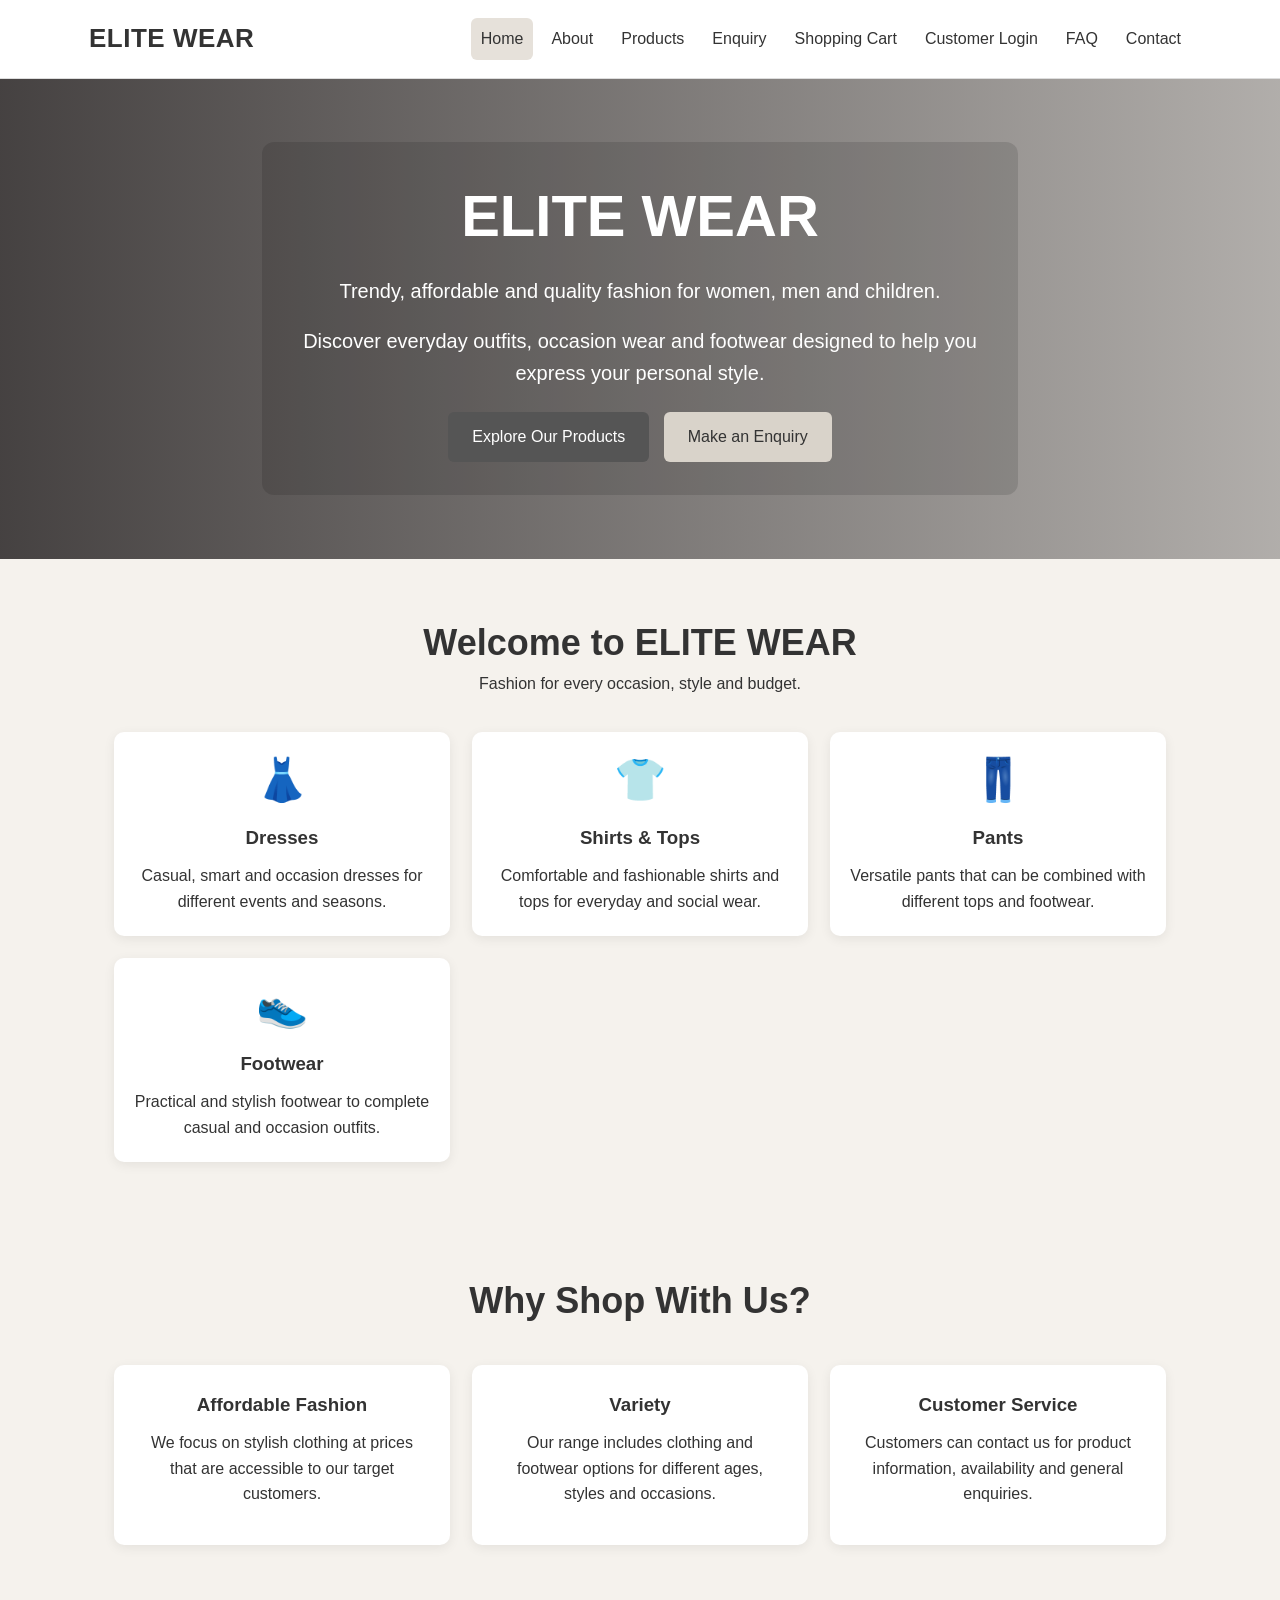
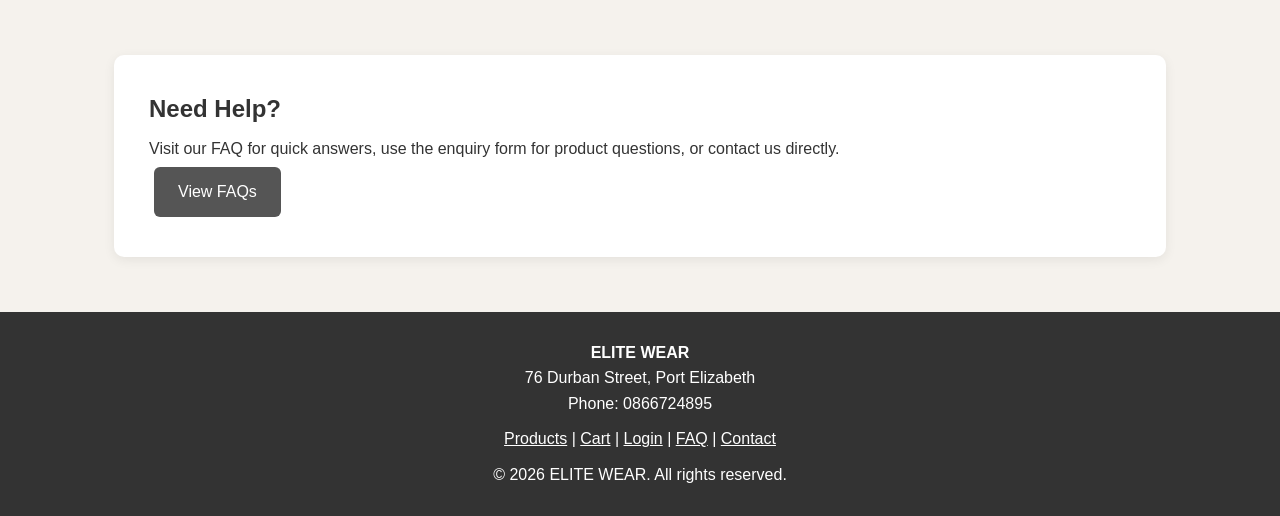
<file: index/index.html>
<!DOCTYPE html>
<!-- Secondary coursework copy of the ELITE WEAR homepage, kept separate from the live root page. -->
<!-- Relative links point back to the shared stylesheet, JavaScript and main store pages. -->
<html lang="en">
<head>
    <meta charset="UTF-8">
    <meta name="viewport" content="width=device-width, initial-scale=1.0">
    <meta name="description" content="Elite Wear offers affordable and fashionable clothing for women, men and children.">
    <title>ELITE WEAR Homepage Copy | Internal Coursework File</title>
    <link rel="stylesheet" href="../css/style.css">
    <meta name="robots" content="noindex, follow">
</head>
<body class="home-page">
    <a class="skip-link" href="#main-content">Skip to main content</a>
    <header class="site-header">
        <div class="navbar">
            <div class="logo">ELITE WEAR</div>
            <nav class="main-nav" aria-label="Main navigation">
                <a class="active nav-link" href="index.html">Home</a>
                <a class="nav-link" href="../Pages/about.html">About</a>
                <a class="nav-link" href="../Pages/products.html">Products</a>
                <a class="nav-link" href="../Pages/enquiry.html">Enquiry</a>
                <a class="nav-link" href="../Pages/cart.html">Shopping Cart</a>
                <a class="nav-link" href="../Pages/login.html">Customer Login</a>
                <a class="nav-link" href="../Pages/faq.html">FAQ</a>
                <a class="nav-link" href="../Pages/contact.html">Contact</a>
            </nav>
        </div>
    </header>

    <main id="main-content">
        <section class="hero home-hero">
            <div class="hero-content">
                <h1>ELITE WEAR</h1>
                <p>Trendy, affordable and quality fashion for women, men and children.</p>
                <p>Discover everyday outfits, occasion wear and footwear designed to help you express your personal style.</p>
                <div class="hero-buttons">
                    <a class="btn primary-btn" href="../Pages/products.html">Explore Our Products</a>
                    <a class="btn light" href="../Pages/enquiry.html">Make an Enquiry</a>
                </div>
            </div>
        </section>

        <section class="container home-section">
            <div class="section-title"><h2>Welcome to ELITE WEAR</h2><p>Fashion for every occasion, style and budget.</p></div>
            <div class="cards category-cards">
                <article class="card category-card"><div class="icon" role="img" aria-label="Dress category">👗</div><h3>Dresses</h3><p>Casual, smart and occasion dresses for different events and seasons.</p></article>
                <article class="card category-card"><div class="icon" role="img" aria-label="Shirts and tops category">👕</div><h3>Shirts &amp; Tops</h3><p>Comfortable and fashionable shirts and tops for everyday and social wear.</p></article>
                <article class="card category-card"><div class="icon" role="img" aria-label="Pants category">👖</div><h3>Pants</h3><p>Versatile pants that can be combined with different tops and footwear.</p></article>
                <article class="card category-card"><div class="icon" role="img" aria-label="Footwear category">👟</div><h3>Footwear</h3><p>Practical and stylish footwear to complete casual and occasion outfits.</p></article>
            </div>
        </section>

        <section class="container home-section benefits-section">
            <div class="section-title"><h2>Why Shop With Us?</h2></div>
            <div class="cards">
                <article class="card benefit-card"><h3>Affordable Fashion</h3><p>We focus on stylish clothing at prices that are accessible to our target customers.</p></article>
                <article class="card benefit-card"><h3>Variety</h3><p>Our range includes clothing and footwear options for different ages, styles and occasions.</p></article>
                <article class="card benefit-card"><h3>Customer Service</h3><p>Customers can contact us for product information, availability and general enquiries.</p></article>
            </div>
        </section>

        <section class="container">
            <div class="about-box"><h2>Need Help?</h2><p>Visit our FAQ for quick answers, use the enquiry form for product questions, or contact us directly.</p><a class="btn primary-btn" href="../Pages/faq.html">View FAQs</a></div>
        </section>
    </main>

    <footer class="site-footer">
        <p><strong>ELITE WEAR</strong></p><p>76 Durban Street, Port Elizabeth</p><p>Phone: 0866724895</p>
        <p class="footer-links"><a href="../Pages/products.html">Products</a> | <a href="../Pages/cart.html">Cart</a> | <a href="../Pages/login.html">Login</a> | <a href="../Pages/faq.html">FAQ</a> | <a href="../Pages/contact.html">Contact</a></p>
        <p>&copy; 2026 ELITE WEAR. All rights reserved.</p>
    </footer>
    <script src="../js/script.js"></script>
</body>
</html>
</file>
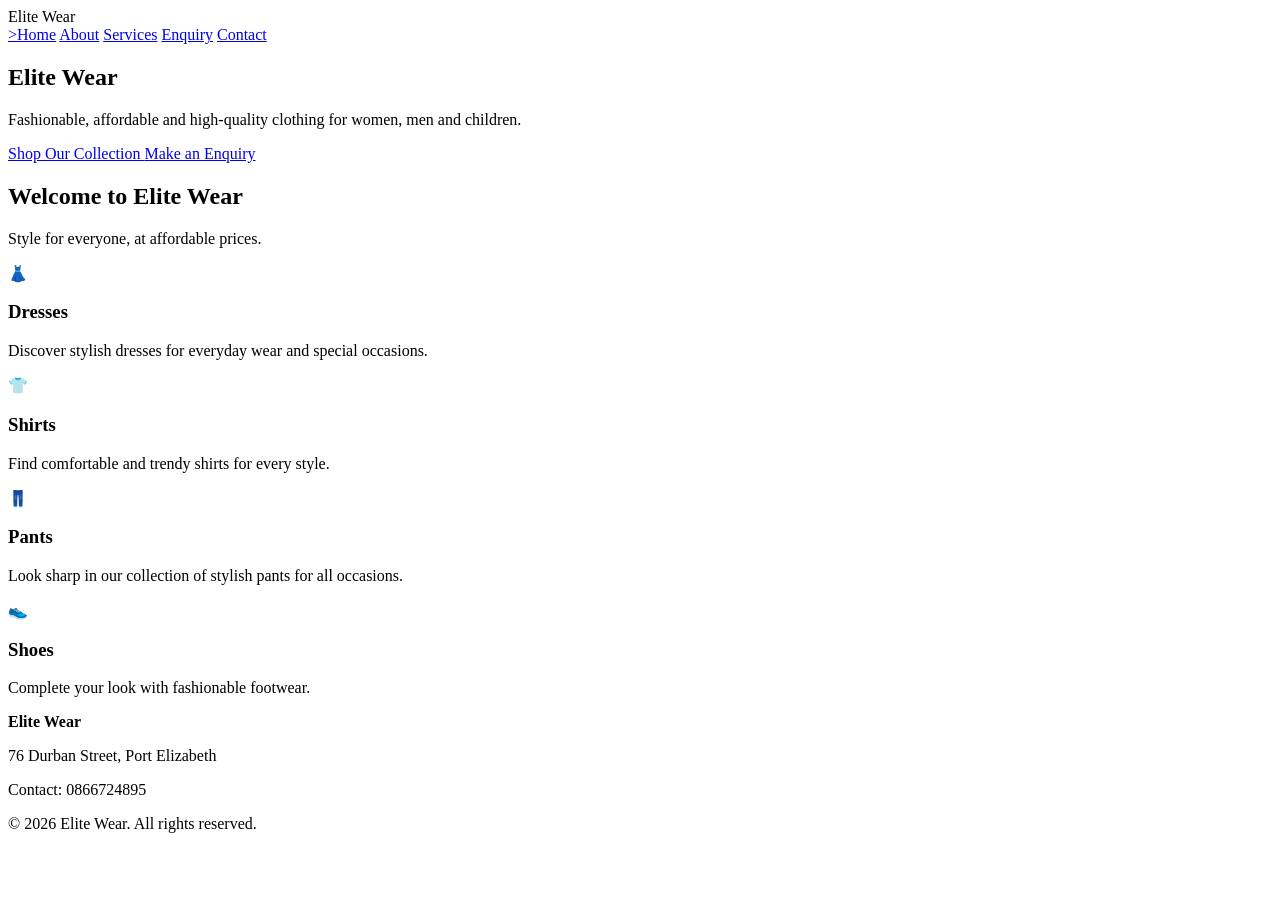
<file: Pages/index.html>
<!DOCTYPE html>
<html lang="en">
<head>
    <meta charset="UTF-8">
    <meta name="viewport" content="width=device-width, initial-scale=1.0">
    <title>Document</title>
</head>
<body>

    <!--=================
    HEADER AND NAVIGATION
    ==================-->
    <header>
        <div class= "navbar"

        <div class= "logo" >Elite Wear

        </div>

        <nav>
            <a class="active" href="index.html">>Home</a>
            <a href="about.html">About</a>
            <a href="services.html">Services</a>
            <a href="enquiry.html">Enquiry</a>
            <a href="contact.html">Contact</a>

        </nav>
        </div>
    </header>

    <!--===================
      HERO SECTION
    =======================-->

    <section class="hero">
        <div>
            <h1>Elite Wear</h1>

            <p>

                Fashionable, affordable and high-quality clothing for women, men and children.
            </p>

            <a class="btn" href="services.html">
                Shop Our Collection
            </a>

            <a class="btn light" href="enquiry.html">
                Make an Enquiry
            </a>
        </div>
    </section>

    <!--=============
    WELCOME SECTION
    ==================-->
    
    <section class="container">

        <div class="section-title">
            <h2>Welcome to Elite Wear</h2>
            <p> Style for everyone, at affordable prices.</p>

        </div>
           <!-- Clothing category cards-->
            <div class="card">

                <!--Dresses card-->
                <div class="icon">👗</div>
                <h3>Dresses</h3>
                <p>
                    Discover stylish dresses for everyday wear and special occasions.
                </p>
            </div>
            <!--Shirts Card-->
            <div class="card">
                <div class="icon">👕</div>
                <h3>Shirts</h3>
                <p>
        Find comfortable and trendy shirts for every style.
                </p>
            </div>
            <!--Pants Card-->
            <div class="card">
                <div class="icon">👖</div>
                <h3>Pants</h3>
                <p>
        Look sharp in our collection of stylish pants for all occasions.
                </p>
            </div>
            <!--Shoes Card-->
            <div class="card">
                <div class="icon">👟</div>
                <h3>Shoes</h3>
                <p>
         Complete your look with fashionable footwear.   
                </p>
            </div>
    </section>

    <footer>

        <!--===============
           FOOTER
        ====================-->
        <p><strong>Elite Wear</strong></p>
        <p>76 Durban Street, Port Elizabeth</p>
        <p>Contact: 0866724895</p>
        <p>&copy; 2026 Elite Wear. All rights reserved.</p>
    
    </footer>
    
</body>
</html>
</file>
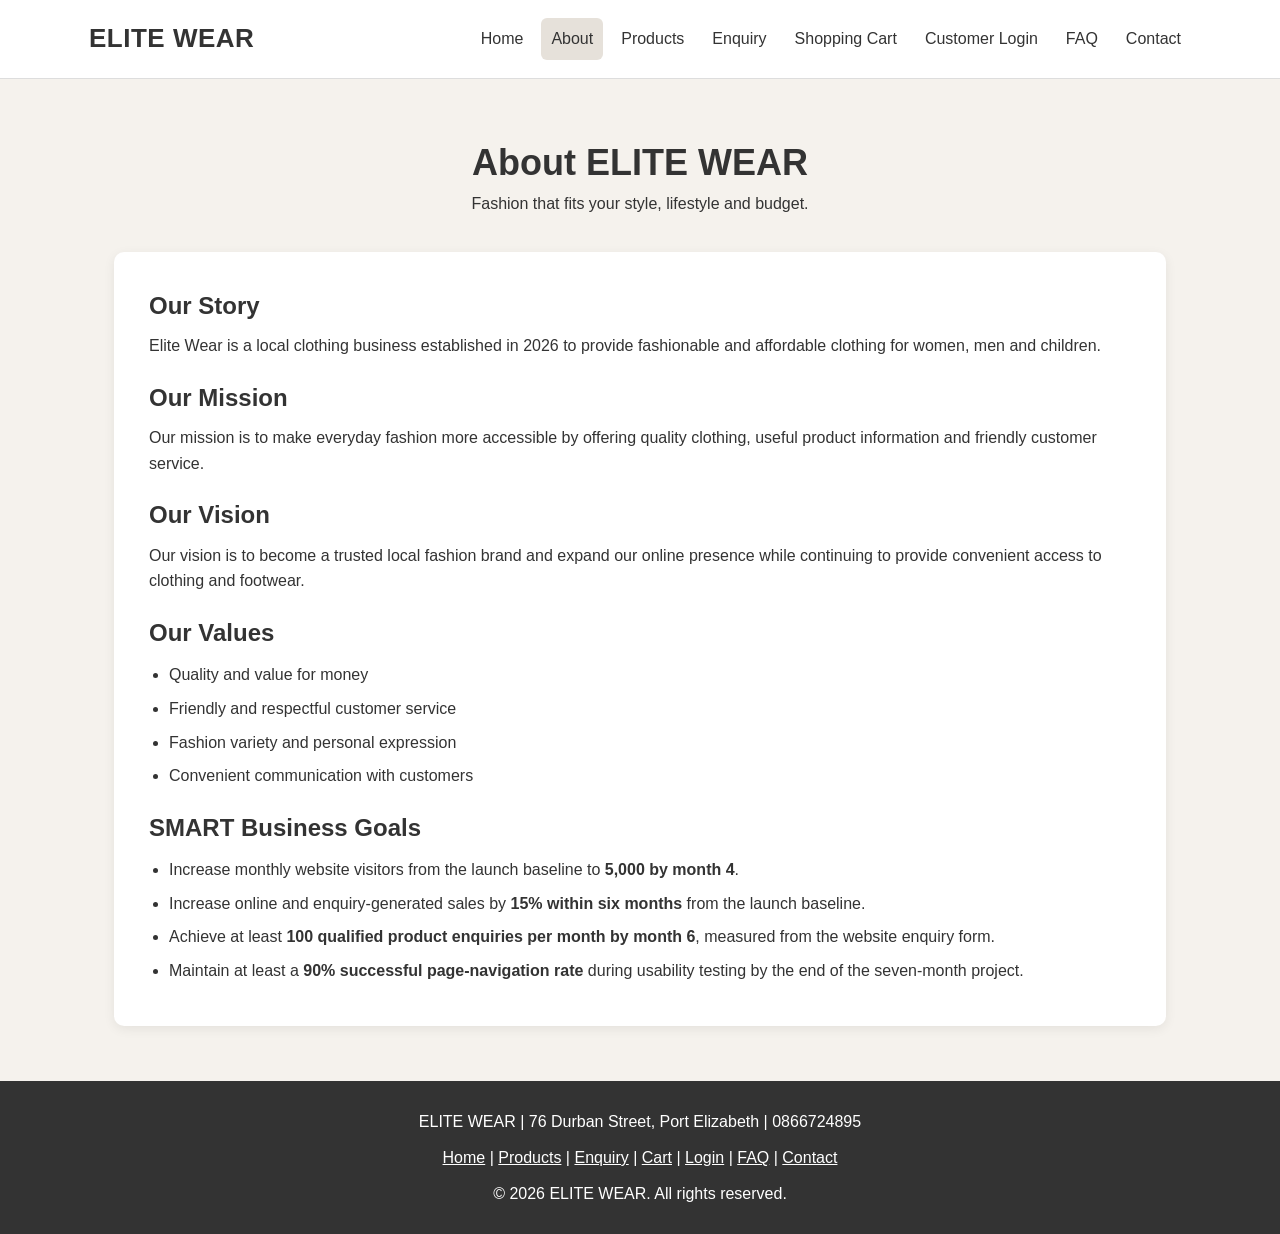
<file: Pages/about.html>
<!DOCTYPE html>
<!-- About page explaining the ELITE WEAR story, mission, vision and business goals. -->
<!-- The shared stylesheet keeps this page visually consistent with the rest of the website. -->
<html lang="en">
<head>
    <meta charset="UTF-8">
    <link rel="preconnect" href="https://images.unsplash.com" crossorigin>
    <meta name="viewport" content="width=device-width, initial-scale=1.0">
    <meta name="description" content="Learn about ELITE WEAR, a Port Elizabeth fashion business focused on affordable clothing, quality, variety and friendly customer service.">
    <title>About ELITE WEAR | Our Fashion Store and Values</title>
    <link rel="canonical" href="https://che-rae-lutho-baatjies.github.io/My-Website/Pages/about.html">
    <link rel="stylesheet" href="../css/style.css">
    <meta name="robots" content="index, follow">
    <meta name="googlebot" content="index, follow">
    <meta name="theme-color" content="#f4f0e8">
    <meta name="referrer" content="strict-origin-when-cross-origin">
    <meta property="og:url" content="https://che-rae-lutho-baatjies.github.io/My-Website/Pages/about.html">
    <meta property="og:type" content="website">
    <meta property="og:site_name" content="ELITE WEAR">
    <meta property="og:title" content="About ELITE WEAR | Our Fashion Store and Values">
    <meta property="og:description" content="Learn about ELITE WEAR, a Port Elizabeth fashion business focused on affordable clothing, quality, variety and friendly customer service.">
    <meta property="og:image" content="https://images.unsplash.com/photo-1483985988355-763728e1935b?auto=format&amp;fit=crop&amp;w=1200&amp;q=85">
    <meta name="twitter:card" content="summary_large_image">
    <meta name="twitter:title" content="About ELITE WEAR | Our Fashion Store and Values">
    <meta name="twitter:description" content="Learn about ELITE WEAR, a Port Elizabeth fashion business focused on affordable clothing, quality, variety and friendly customer service.">
    <meta name="twitter:image" content="https://images.unsplash.com/photo-1483985988355-763728e1935b?auto=format&amp;fit=crop&amp;w=1200&amp;q=85">
</head>
<body class="about-page">
    <a class="skip-link" href="#main-content">Skip to main content</a>
    <header class="site-header">
        <div class="navbar">
            <div class="logo">ELITE WEAR</div>
            <nav class="main-nav" aria-label="Main navigation">
                <a class="nav-link" href="../index.html">Home</a><a class="active nav-link" href="about.html">About</a><a class="nav-link" href="products.html">Products</a><a class="nav-link" href="enquiry.html">Enquiry</a><a class="nav-link" href="cart.html">Shopping Cart</a><a class="nav-link" href="login.html">Customer Login</a><a class="nav-link" href="faq.html">FAQ</a><a class="nav-link" href="contact.html">Contact</a>
            </nav>
        </div>
    </header>

    <main id="main-content">
        <section class="container about-section">
            <div class="section-title"><h1>About ELITE WEAR</h1><p>Fashion that fits your style, lifestyle and budget.</p></div>
            <div class="about-box about-content">
                <h2>Our Story</h2><p>Elite Wear is a local clothing business established in 2026 to provide fashionable and affordable clothing for women, men and children.</p>
                <h2>Our Mission</h2><p>Our mission is to make everyday fashion more accessible by offering quality clothing, useful product information and friendly customer service.</p>
                <h2>Our Vision</h2><p>Our vision is to become a trusted local fashion brand and expand our online presence while continuing to provide convenient access to clothing and footwear.</p>
                <h2>Our Values</h2><ul class="info-list"><li>Quality and value for money</li><li>Friendly and respectful customer service</li><li>Fashion variety and personal expression</li><li>Convenient communication with customers</li></ul>
                <h2>SMART Business Goals</h2><ul class="info-list"><li>Increase monthly website visitors from the launch baseline to <strong>5,000 by month 4</strong>.</li><li>Increase online and enquiry-generated sales by <strong>15% within six months</strong> from the launch baseline.</li><li>Achieve at least <strong>100 qualified product enquiries per month by month 6</strong>, measured from the website enquiry form.</li><li>Maintain at least a <strong>90% successful page-navigation rate</strong> during usability testing by the end of the seven-month project.</li></ul>
            </div>
        </section>
    </main>

    <footer class="site-footer"><p>ELITE WEAR | 76 Durban Street, Port Elizabeth | 0866724895</p><p class="footer-links"><a href="../index.html">Home</a> | <a href="products.html">Products</a> | <a href="enquiry.html">Enquiry</a> | <a href="cart.html">Cart</a> | <a href="login.html">Login</a> | <a href="faq.html">FAQ</a> | <a href="contact.html">Contact</a></p><p>&copy; 2026 ELITE WEAR. All rights reserved.</p></footer>
</body>
</html>
</file>
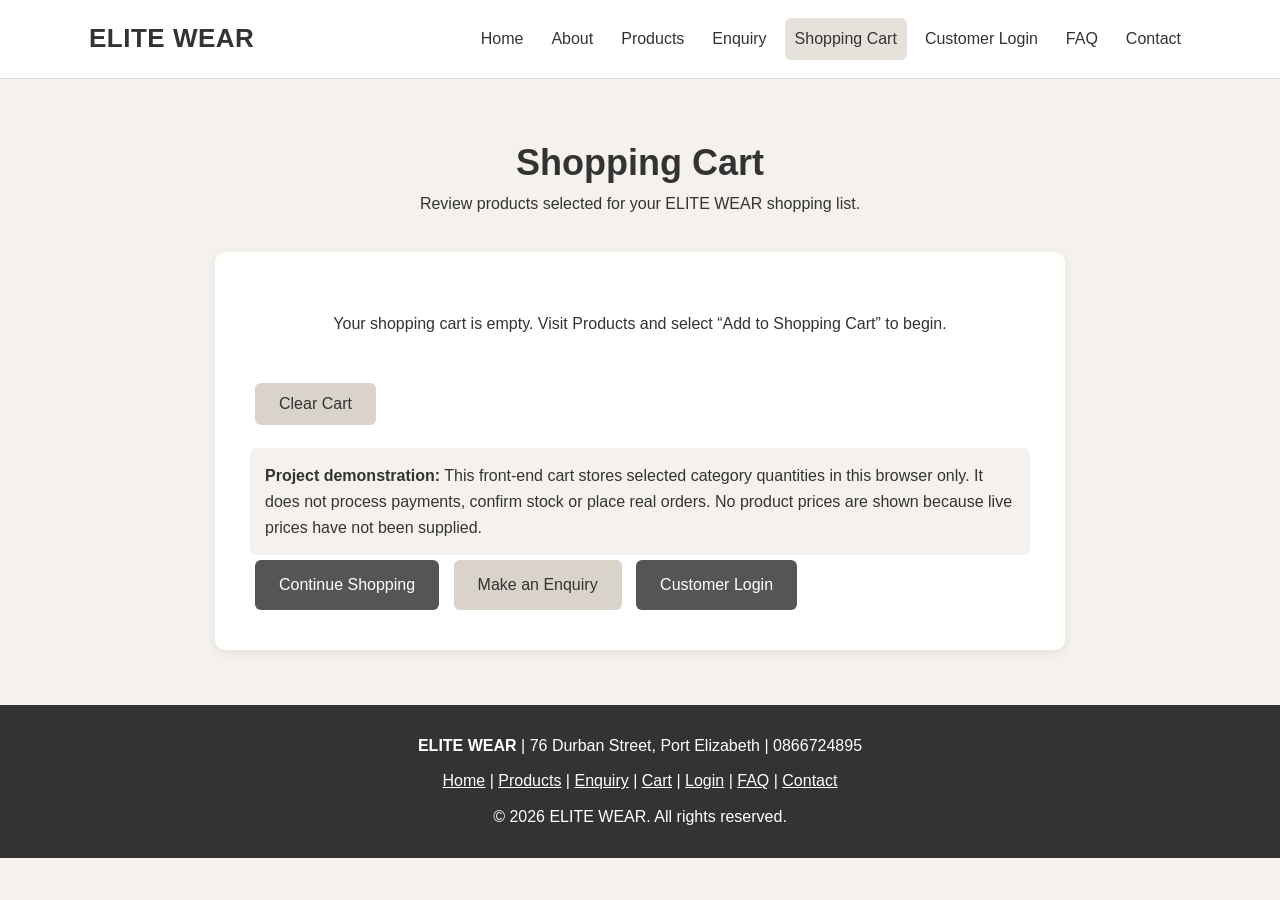
<file: Pages/cart.html>
<!DOCTYPE html>
<!-- Shopping cart demonstration where customers can review selected clothing categories. -->
<!-- JavaScript manages the cart quantities; this coursework version does not process payments. -->
<html lang="en">
<head>
    <meta charset="UTF-8">
    <link rel="preconnect" href="https://images.unsplash.com" crossorigin>
    <meta name="viewport" content="width=device-width, initial-scale=1.0">
    <meta name="description" content="Review your selected ELITE WEAR clothing categories in the shopping cart demonstration and continue browsing fashion products or make an enquiry.">
    <title>Shopping Cart | ELITE WEAR Fashion</title>
    <link rel="canonical" href="https://che-rae-lutho-baatjies.github.io/My-Website/Pages/cart.html">
    <link rel="stylesheet" href="../css/style.css">
    <meta name="robots" content="noindex, follow">
    <meta name="googlebot" content="noindex, follow">
    <meta name="theme-color" content="#f4f0e8">
    <meta name="referrer" content="strict-origin-when-cross-origin">
    <meta property="og:url" content="https://che-rae-lutho-baatjies.github.io/My-Website/Pages/cart.html">
    <meta property="og:type" content="website">
    <meta property="og:site_name" content="ELITE WEAR">
    <meta property="og:title" content="Shopping Cart | ELITE WEAR Fashion">
    <meta property="og:description" content="Review your selected ELITE WEAR clothing categories in the shopping cart demonstration and continue browsing fashion products or make an enquiry.">
    <meta property="og:image" content="https://images.unsplash.com/photo-1483985988355-763728e1935b?auto=format&amp;fit=crop&amp;w=1200&amp;q=85">
    <meta name="twitter:card" content="summary_large_image">
    <meta name="twitter:title" content="Shopping Cart | ELITE WEAR Fashion">
    <meta name="twitter:description" content="Review your selected ELITE WEAR clothing categories in the shopping cart demonstration and continue browsing fashion products or make an enquiry.">
    <meta name="twitter:image" content="https://images.unsplash.com/photo-1483985988355-763728e1935b?auto=format&amp;fit=crop&amp;w=1200&amp;q=85">
</head>
<body class="cart-page">
    <a class="skip-link" href="#main-content">Skip to main content</a>
    <header class="site-header">
        <div class="navbar">
            <div class="logo">ELITE WEAR</div>
            <nav class="main-nav" aria-label="Main navigation">
                <a class="nav-link" href="../index.html">Home</a>
                <a class="nav-link" href="about.html">About</a>
                <a class="nav-link" href="products.html">Products</a>
                <a class="nav-link" href="enquiry.html">Enquiry</a>
                <a class="active nav-link" href="cart.html" aria-current="page">Shopping Cart</a>
                <a class="nav-link" href="login.html">Customer Login</a>
                <a class="nav-link" href="faq.html">FAQ</a>
                <a class="nav-link" href="contact.html">Contact</a>
            </nav>
        </div>
    </header>

    <main id="main-content" class="cart-main">
        <section class="container">
            <div class="section-title">
                <h1>Shopping Cart</h1>
                <p>Review products selected for your ELITE WEAR shopping list.</p>
            </div>
            <div class="about-box cart-box">
                <div id="cartItems" aria-live="polite">
                    <p class="empty-cart">Your shopping cart is empty. Visit Products and select “Add to Shopping Cart” to begin.</p>
                </div>
                <div class="cart-actions"><button class="btn light" id="clearCart" type="button">Clear Cart</button></div>
                <p class="cart-note"><strong>Project demonstration:</strong> This front-end cart stores selected category quantities in this browser only. It does not process payments, confirm stock or place real orders. No product prices are shown because live prices have not been supplied.</p>
                <a class="btn primary-btn" href="products.html">Continue Shopping</a>
                <a class="btn light" href="enquiry.html">Make an Enquiry</a>
                <a class="btn" href="login.html">Customer Login</a>
            </div>
        </section>
    </main>

    <footer class="site-footer">
        <p><strong>ELITE WEAR</strong> | 76 Durban Street, Port Elizabeth | 0866724895</p>
        <p class="footer-links"><a href="../index.html">Home</a> | <a href="products.html">Products</a> | <a href="enquiry.html">Enquiry</a> | <a href="cart.html">Cart</a> | <a href="login.html">Login</a> | <a href="faq.html">FAQ</a> | <a href="contact.html">Contact</a></p>
        <p>&copy; 2026 ELITE WEAR. All rights reserved.</p>
    </footer>
    <script src="../js/script.js"></script>
</body>
</html>
</file>
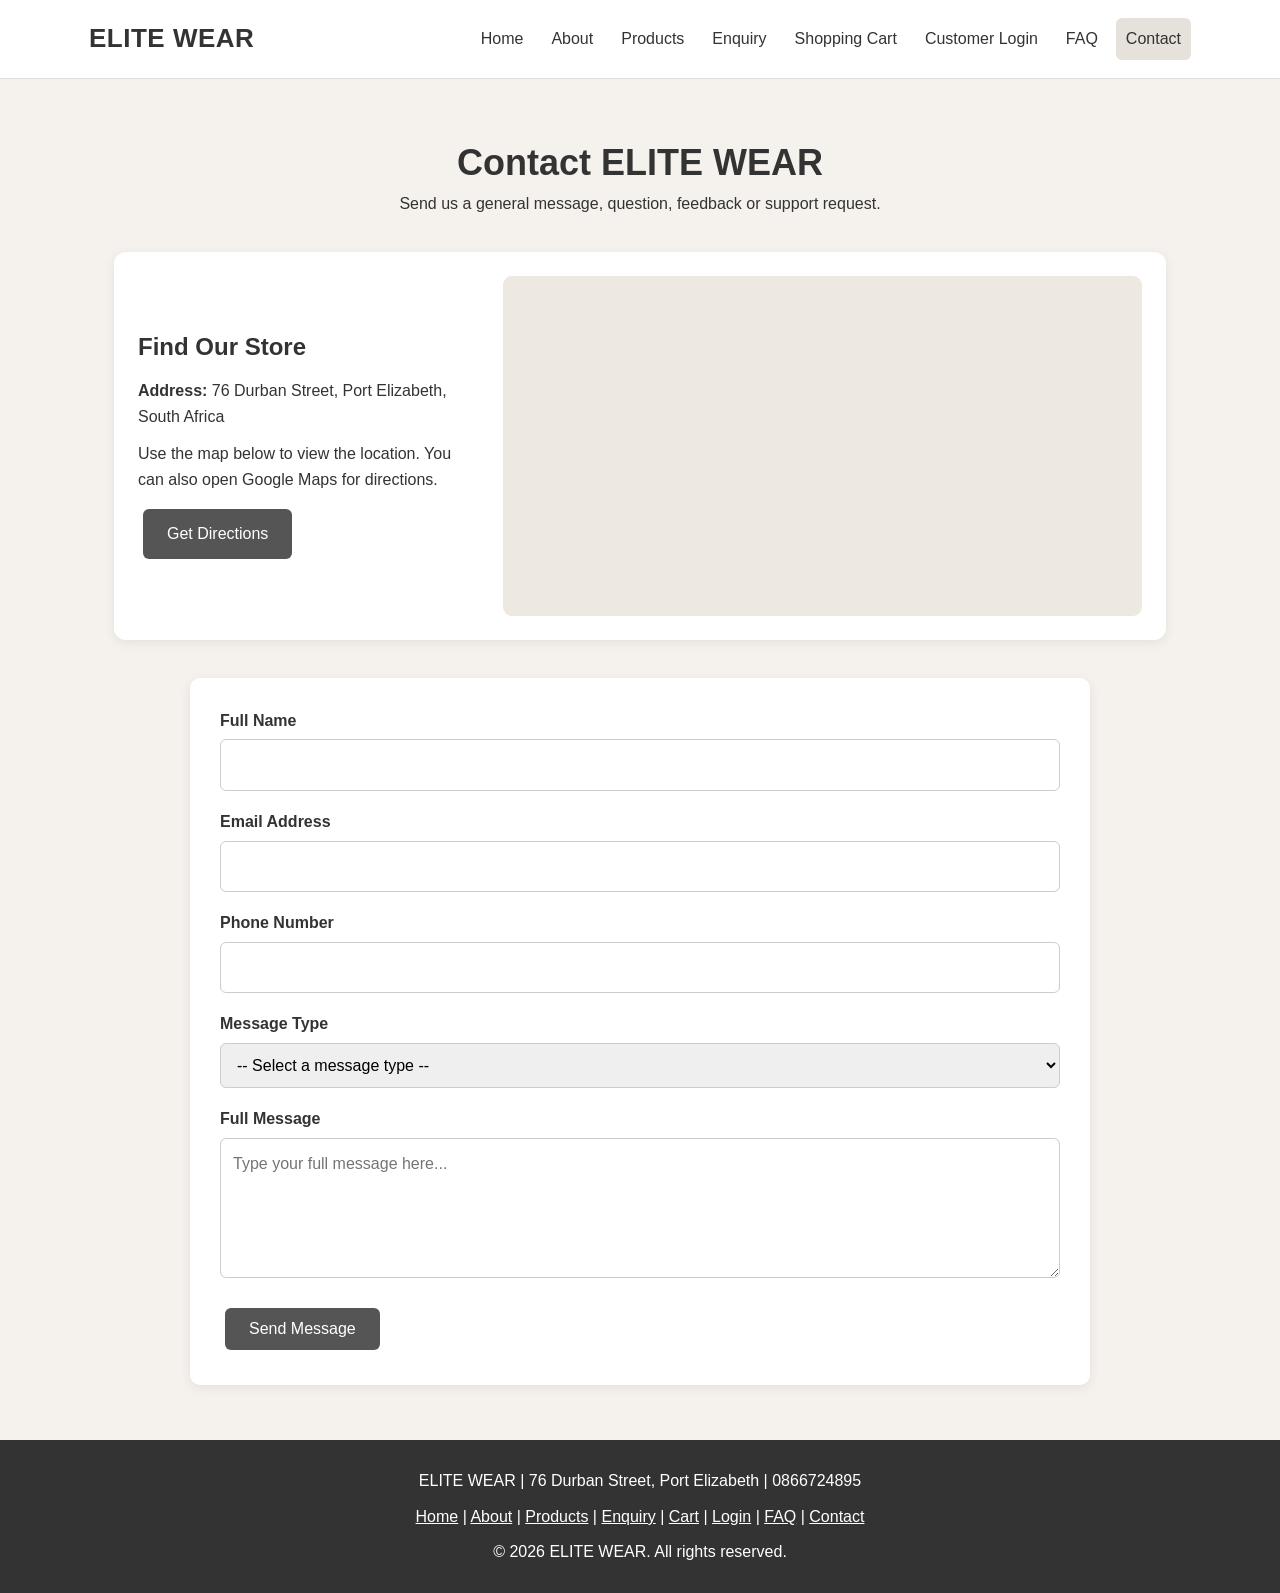
<file: Pages/contact.html>
<!DOCTYPE html>
<!-- Contact page containing store contact details and the customer contact form. -->
<!-- JavaScript validates the form and sends accepted submissions through the configured AJAX service. -->
<html lang="en">
<head>
    <meta charset="UTF-8">
    <link rel="preconnect" href="https://images.unsplash.com" crossorigin>
    <meta name="viewport" content="width=device-width, initial-scale=1.0">
    <meta name="description" content="Contact ELITE WEAR at 76 Durban Street, Port Elizabeth, South Africa. Find the store on Google Maps or send a message or customer support enquiry.">
    <title>Contact ELITE WEAR | Port Elizabeth Store Address</title>
    <link rel="canonical" href="https://che-rae-lutho-baatjies.github.io/My-Website/Pages/contact.html">
    <link rel="stylesheet" href="../css/style.css">
    <meta name="robots" content="index, follow">
    <meta name="googlebot" content="index, follow">
    <meta name="theme-color" content="#f4f0e8">
    <meta name="referrer" content="strict-origin-when-cross-origin">
    <meta property="og:url" content="https://che-rae-lutho-baatjies.github.io/My-Website/Pages/contact.html">
    <meta property="og:type" content="website">
    <meta property="og:site_name" content="ELITE WEAR">
    <meta property="og:title" content="Contact ELITE WEAR | Port Elizabeth Store Address">
    <meta property="og:description" content="Contact ELITE WEAR at 76 Durban Street, Port Elizabeth, South Africa. Find the store on Google Maps or send a message or customer support enquiry.">
    <meta property="og:image" content="https://images.unsplash.com/photo-1483985988355-763728e1935b?auto=format&amp;fit=crop&amp;w=1200&amp;q=85">
    <meta name="twitter:card" content="summary_large_image">
    <meta name="twitter:title" content="Contact ELITE WEAR | Port Elizabeth Store Address">
    <meta name="twitter:description" content="Contact ELITE WEAR at 76 Durban Street, Port Elizabeth, South Africa. Find the store on Google Maps or send a message or customer support enquiry.">
    <meta name="twitter:image" content="https://images.unsplash.com/photo-1483985988355-763728e1935b?auto=format&amp;fit=crop&amp;w=1200&amp;q=85">
</head>
<body class="contact-page">
    <a class="skip-link" href="#main-content">Skip to main content</a>
    <header class="site-header">
        <div class="navbar">
            <div class="logo">ELITE WEAR</div>
            <nav class="main-nav" aria-label="Main navigation">
                <a class="nav-link" href="../index.html">Home</a>
                <a class="nav-link" href="about.html">About</a>
                <a class="nav-link" href="products.html">Products</a>
                <a class="nav-link" href="enquiry.html">Enquiry</a>
                <a class="nav-link" href="cart.html">Shopping Cart</a>
                <a class="nav-link" href="login.html">Customer Login</a>
                <a class="nav-link" href="faq.html">FAQ</a>
                <a class="active nav-link" href="contact.html" aria-current="page">Contact</a>
            </nav>
        </div>
    </header>
    <main id="main-content">
        <section class="container">
            <div class="section-title">
                <h1>Contact ELITE WEAR</h1>
                <p>Send us a general message, question, feedback or support request.</p>
            </div>

            <section class="location-section" aria-labelledby="location-heading">
                <div class="location-details">
                    <h2 id="location-heading">Find Our Store</h2>
                    <p><strong>Address:</strong> 76 Durban Street, Port Elizabeth, South Africa</p>
                    <p>Use the map below to view the location. You can also open Google Maps for directions.</p>
                    <a class="btn primary-btn" href="https://www.google.com/maps/search/?api=1&amp;query=76%20Durban%20Street%2C%20Port%20Elizabeth%2C%20South%20Africa" target="_blank" rel="noopener noreferrer">Get Directions</a>
                </div>
                <div class="map-frame">
                    <iframe
                        title="Map showing 76 Durban Street, Port Elizabeth, South Africa"
                        src="https://www.google.com/maps?q=76%20Durban%20Street%2C%20Port%20Elizabeth%2C%20South%20Africa&amp;output=embed"
                        loading="lazy"
                        referrerpolicy="no-referrer-when-downgrade"
                        allowfullscreen>
                    </iframe>
                </div>
            </section>
            <form id="contactForm" class="form contact-box" action="https://formsubmit.co/ajax/st10511240@rcconnect.edu.za" method="POST" novalidate>
                <input type="hidden" name="_subject" value="ELITE WEAR Contact Message">
                <input type="hidden" name="_template" value="table">
                <input type="text" name="_honey" tabindex="-1" autocomplete="off" aria-hidden="true" style="display:none">
                <div class="form-group">
                    <label for="contactName">Full Name</label>
                    <input id="contactName" name="name" type="text" autocomplete="name" required minlength="2" maxlength="80">
                </div>
                <div class="form-group">
                    <label for="contactEmail">Email Address</label>
                    <input id="contactEmail" name="email" type="email" inputmode="email" autocomplete="email" required maxlength="120">
                </div>
                <div class="form-group">
                    <label for="contactPhone">Phone Number</label>
                    <input id="contactPhone" name="phone" type="tel" inputmode="tel" autocomplete="tel" required minlength="7" maxlength="20" pattern="[0-9+() -]{7,20}" title="Enter a phone number using 7 to 15 digits. Spaces, brackets, plus signs and hyphens are allowed.">
                </div>
                <div class="form-group">
                    <label for="messageType">Message Type</label>
                    <select id="messageType" name="messageType" required>
                        <option value="">-- Select a message type --</option>
                        <option value="General question">General question</option>
                        <option value="Feedback">Feedback</option>
                        <option value="Customer support">Customer support</option>
                        <option value="Complaint">Complaint</option>
                        <option value="Other">Other</option>
                    </select>
                </div>
                <div class="form-group">
                    <label for="contactMessage">Full Message</label>
                    <textarea id="contactMessage" name="message" placeholder="Type your full message here..." required minlength="10" maxlength="1500"></textarea>
                </div>
                <button class="btn submit-btn" type="submit">Send Message</button>
                <div id="contactResponse" class="form-response" aria-live="polite"></div>
            </form>
        </section>
    </main>
    <footer class="site-footer">
        <p>ELITE WEAR | 76 Durban Street, Port Elizabeth | 0866724895</p>
        <p class="footer-links"><a href="../index.html">Home</a> | <a href="about.html">About</a> | <a href="products.html">Products</a> | <a href="enquiry.html">Enquiry</a> | <a href="cart.html">Cart</a> | <a href="login.html">Login</a> | <a href="faq.html">FAQ</a> | <a href="contact.html">Contact</a></p>
        <p>&copy; 2026 ELITE WEAR. All rights reserved.</p>
    </footer>
    <script src="../js/script.js"></script>
</body>
</html>
</file>
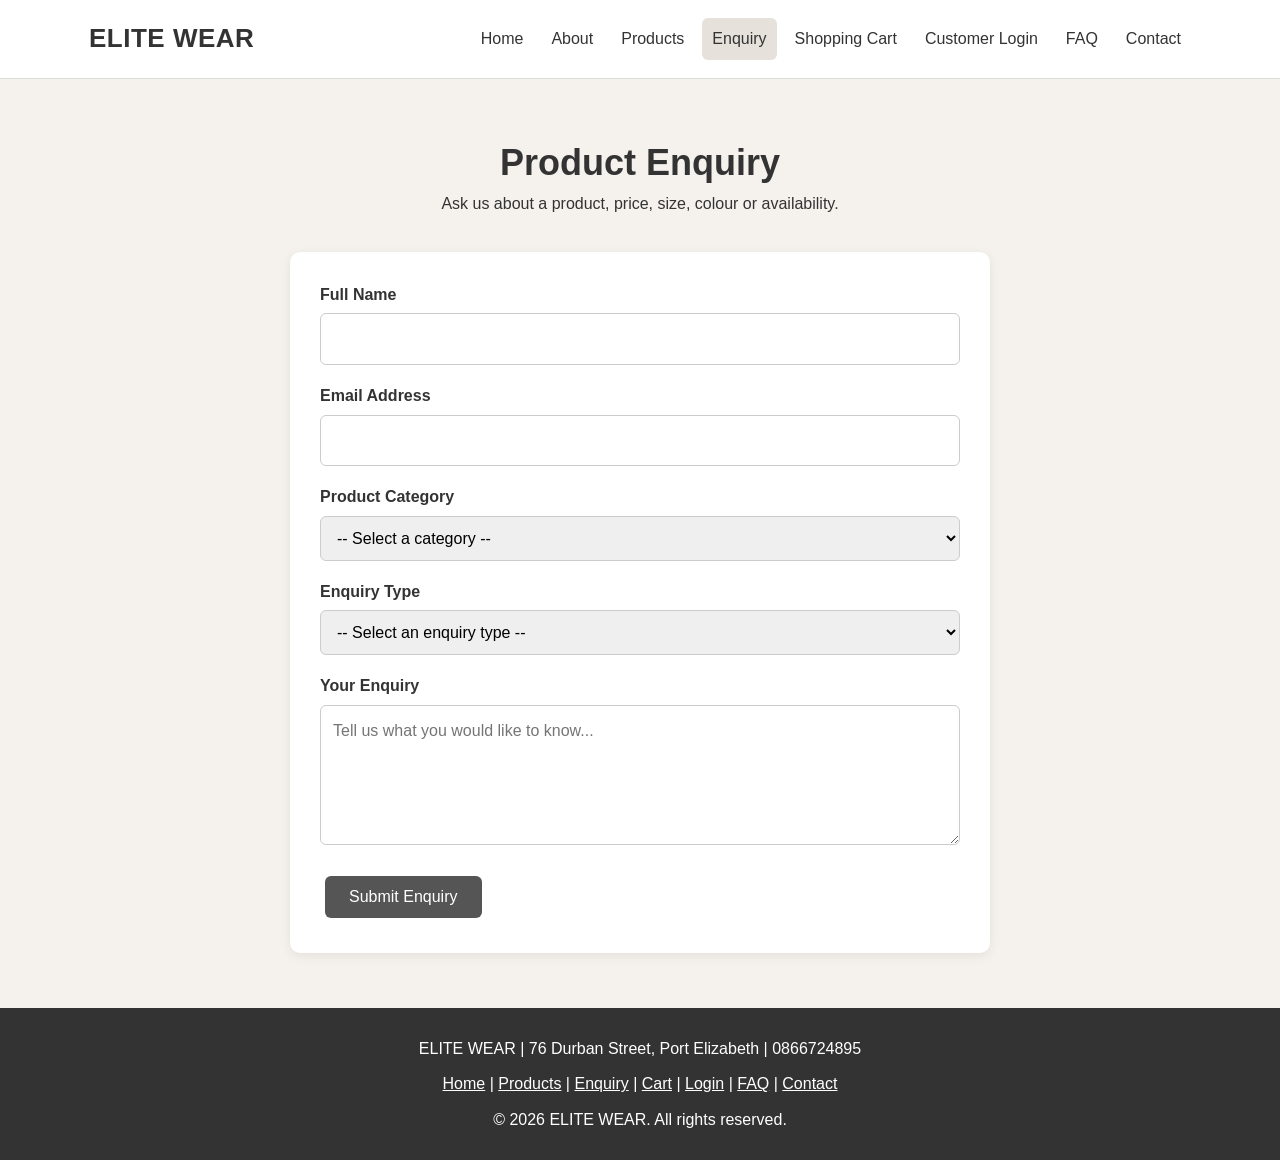
<file: Pages/enquiry.html>
<!DOCTYPE html>
<!-- Product enquiry page for questions about categories, prices and product availability. -->
<!-- The form uses field validation and AJAX submission to the configured FormSubmit endpoint. -->
<html lang="en">
<head>
    <meta charset="UTF-8">
    <link rel="preconnect" href="https://images.unsplash.com" crossorigin>
    <meta name="viewport" content="width=device-width, initial-scale=1.0">
    <meta name="description" content="Ask ELITE WEAR about clothing prices, sizes, colours and product availability. Send a product enquiry to our Port Elizabeth fashion store.">
    <title>Product Enquiries | ELITE WEAR Fashion Store</title>
    <link rel="canonical" href="https://che-rae-lutho-baatjies.github.io/My-Website/Pages/enquiry.html">
    <link rel="stylesheet" href="../css/style.css">
    <meta name="robots" content="index, follow">
    <meta name="googlebot" content="index, follow">
    <meta name="theme-color" content="#f4f0e8">
    <meta name="referrer" content="strict-origin-when-cross-origin">
    <meta property="og:url" content="https://che-rae-lutho-baatjies.github.io/My-Website/Pages/enquiry.html">
    <meta property="og:type" content="website">
    <meta property="og:site_name" content="ELITE WEAR">
    <meta property="og:title" content="Product Enquiries | ELITE WEAR Fashion Store">
    <meta property="og:description" content="Ask ELITE WEAR about clothing prices, sizes, colours and product availability. Send a product enquiry to our Port Elizabeth fashion store.">
    <meta property="og:image" content="https://images.unsplash.com/photo-1483985988355-763728e1935b?auto=format&amp;fit=crop&amp;w=1200&amp;q=85">
    <meta name="twitter:card" content="summary_large_image">
    <meta name="twitter:title" content="Product Enquiries | ELITE WEAR Fashion Store">
    <meta name="twitter:description" content="Ask ELITE WEAR about clothing prices, sizes, colours and product availability. Send a product enquiry to our Port Elizabeth fashion store.">
    <meta name="twitter:image" content="https://images.unsplash.com/photo-1483985988355-763728e1935b?auto=format&amp;fit=crop&amp;w=1200&amp;q=85">
</head>
<body class="enquiry-page">
    <a class="skip-link" href="#main-content">Skip to main content</a>
    <header class="site-header">
        <div class="navbar">
            <div class="logo">ELITE WEAR</div>
            <nav class="main-nav" aria-label="Main navigation">
                <a class="nav-link" href="../index.html">Home</a>
                <a class="nav-link" href="about.html">About</a>
                <a class="nav-link" href="products.html">Products</a>
                <a class="active nav-link" href="enquiry.html" aria-current="page">Enquiry</a>
                <a class="nav-link" href="cart.html">Shopping Cart</a>
                <a class="nav-link" href="login.html">Customer Login</a>
                <a class="nav-link" href="faq.html">FAQ</a>
                <a class="nav-link" href="contact.html">Contact</a>
            </nav>
        </div>
    </header>
    <main id="main-content">
        <section class="container">
            <div class="section-title">
                <h1>Product Enquiry</h1>
                <p>Ask us about a product, price, size, colour or availability.</p>
            </div>
            <form id="enquiryForm" class="form enquiry-form" action="https://formsubmit.co/ajax/st10511240@rcconnect.edu.za" method="POST" novalidate>
                <input type="hidden" name="_subject" value="ELITE WEAR Product Enquiry">
                <input type="hidden" name="_template" value="table">
                <input type="text" name="_honey" tabindex="-1" autocomplete="off" aria-hidden="true" style="display:none">
                <div class="form-group">
                    <label for="enquiryName">Full Name</label>
                    <input id="enquiryName" name="name" type="text" autocomplete="name" required minlength="2" maxlength="80">
                </div>
                <div class="form-group">
                    <label for="enquiryEmail">Email Address</label>
                    <input id="enquiryEmail" name="email" type="email" inputmode="email" autocomplete="email" required maxlength="120">
                </div>
                <div class="form-group">
                    <label for="productCategory">Product Category</label>
                    <select id="productCategory" name="category" required>
                        <option value="">-- Select a category --</option>
                        <option value="Dresses">Dresses</option>
                        <option value="Shirts & Tops">Shirts & Tops</option>
                        <option value="Pants">Pants</option>
                        <option value="Footwear">Footwear</option>
                    </select>
                </div>
                <div class="form-group">
                    <label for="productQuestion">Enquiry Type</label>
                    <select id="productQuestion" name="questionType" required>
                        <option value="">-- Select an enquiry type --</option>
                        <option value="Price">Price</option>
                        <option value="Availability">Availability</option>
                        <option value="Size or colour">Size or colour</option>
                        <option value="General product information">General product information</option>
                    </select>
                </div>
                <div class="form-group">
                    <label for="enquiryMessage">Your Enquiry</label>
                    <textarea id="enquiryMessage" name="message" placeholder="Tell us what you would like to know..." required minlength="10" maxlength="1000"></textarea>
                </div>
                <button class="btn submit-btn" type="submit">Submit Enquiry</button>
                <div id="enquiryResponse" class="form-response" aria-live="polite"></div>
            </form>
        </section>
    </main>
    <footer class="site-footer">
        <p>ELITE WEAR | 76 Durban Street, Port Elizabeth | 0866724895</p>
        <p class="footer-links"><a href="../index.html">Home</a> | <a href="products.html">Products</a> | <a href="enquiry.html">Enquiry</a> | <a href="cart.html">Cart</a> | <a href="login.html">Login</a> | <a href="faq.html">FAQ</a> | <a href="contact.html">Contact</a></p>
        <p>&copy; 2026 ELITE WEAR. All rights reserved.</p>
    </footer>
    <script src="../js/script.js"></script>
</body>
</html>
</file>
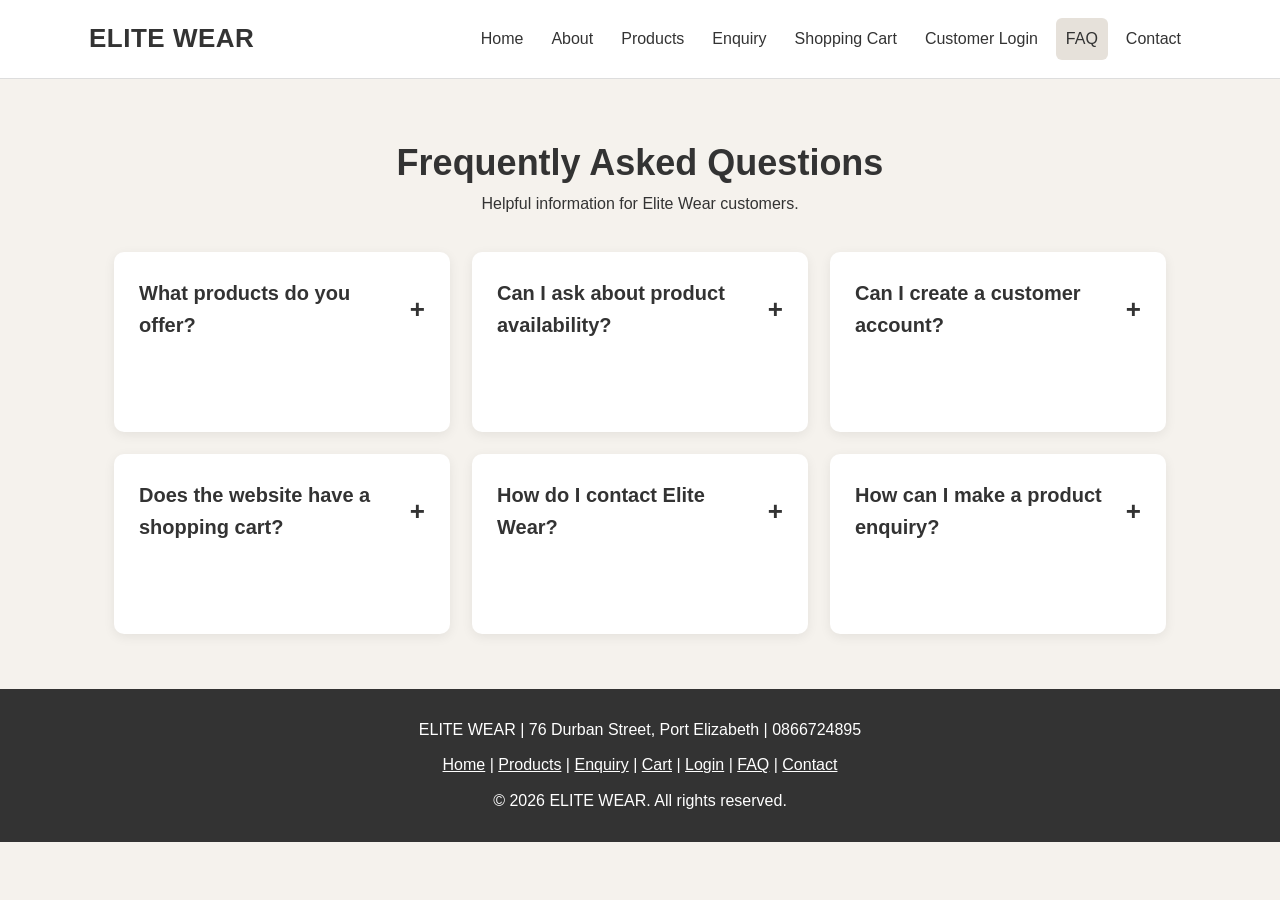
<file: Pages/faq.html>
<!DOCTYPE html>
<!-- Frequently asked questions page with information about shopping and store services. -->
<!-- JavaScript turns the question sections into an accessible expandable accordion. -->
<html lang="en">
<head>
    <meta charset="UTF-8">
    <link rel="preconnect" href="https://images.unsplash.com" crossorigin>
    <meta name="viewport" content="width=device-width, initial-scale=1.0">
    <meta name="description" content="Find answers to common questions about ELITE WEAR clothing categories, product availability, shopping cart, customer login and enquiries.">
    <title>Fashion Store FAQs | ELITE WEAR</title>
    <link rel="canonical" href="https://che-rae-lutho-baatjies.github.io/My-Website/Pages/faq.html">
    <link rel="stylesheet" href="../css/style.css">
    <meta name="robots" content="index, follow">
    <meta name="googlebot" content="index, follow">
    <meta name="theme-color" content="#f4f0e8">
    <meta name="referrer" content="strict-origin-when-cross-origin">
    <meta property="og:url" content="https://che-rae-lutho-baatjies.github.io/My-Website/Pages/faq.html">
    <meta property="og:type" content="website">
    <meta property="og:site_name" content="ELITE WEAR">
    <meta property="og:title" content="Fashion Store FAQs | ELITE WEAR">
    <meta property="og:description" content="Find answers to common questions about ELITE WEAR clothing categories, product availability, shopping cart, customer login and enquiries.">
    <meta property="og:image" content="https://images.unsplash.com/photo-1483985988355-763728e1935b?auto=format&amp;fit=crop&amp;w=1200&amp;q=85">
    <meta name="twitter:card" content="summary_large_image">
    <meta name="twitter:title" content="Fashion Store FAQs | ELITE WEAR">
    <meta name="twitter:description" content="Find answers to common questions about ELITE WEAR clothing categories, product availability, shopping cart, customer login and enquiries.">
    <meta name="twitter:image" content="https://images.unsplash.com/photo-1483985988355-763728e1935b?auto=format&amp;fit=crop&amp;w=1200&amp;q=85">
</head>
<body class="faq-page">
    <a class="skip-link" href="#main-content">Skip to main content</a>
    <header class="site-header">
        <div class="navbar">
            <div class="logo">ELITE WEAR</div>
            <nav class="main-nav" aria-label="Main navigation">
                <a class="nav-link" href="../index.html">Home</a>
                <a class="nav-link" href="about.html">About</a>
                <a class="nav-link" href="products.html">Products</a>
                <a class="nav-link" href="enquiry.html">Enquiry</a>
                <a class="nav-link" href="cart.html">Shopping Cart</a>
                <a class="nav-link" href="login.html">Customer Login</a>
                <a class="active nav-link" href="faq.html" aria-current="page">FAQ</a>
                <a class="nav-link" href="contact.html">Contact</a>
            </nav>
        </div>
    </header>

    <main id="main-content" class="faq-main">
        <section class="container">
            <div class="section-title"><h1>Frequently Asked Questions</h1><p>Helpful information for Elite Wear customers.</p></div>
            <div class="faq-grid">
                <article class="card faq-card"><h2>What products do you offer?</h2><p>Elite Wear offers dresses, shirts and tops, pants and footwear for different styles and occasions.</p></article>
                <article class="card faq-card"><h2>Can I ask about product availability?</h2><p>Yes. Customers can use the enquiry page or contact Elite Wear by phone for product questions.</p></article>
                <article class="card faq-card"><h2>Can I create a customer account?</h2><p>The customer login interface is included in the project. Full account functionality is planned for a future version.</p></article>
                <article class="card faq-card"><h2>Does the website have a shopping cart?</h2><p>Yes. A front-end shopping cart page has been added to demonstrate the planned shopping experience.</p></article>
                <article class="card faq-card"><h2>How do I contact Elite Wear?</h2><p>Visit 76 Durban Street, Port Elizabeth, or call 0866724895 for general enquiries.</p></article>
                <article class="card faq-card"><h2>How can I make a product enquiry?</h2><p>Open the Enquiry page, choose a category, provide your details and submit your question.</p></article>
            </div>
        </section>
    </main>

    <footer class="site-footer">
        <p>ELITE WEAR | 76 Durban Street, Port Elizabeth | 0866724895</p>
        <p class="footer-links"><a href="../index.html">Home</a> | <a href="products.html">Products</a> | <a href="enquiry.html">Enquiry</a> | <a href="cart.html">Cart</a> | <a href="login.html">Login</a> | <a href="faq.html">FAQ</a> | <a href="contact.html">Contact</a></p>
        <p>&copy; 2026 ELITE WEAR. All rights reserved.</p>
    </footer>
    <script src="../js/script.js"></script>
</body>
</html>
</file>
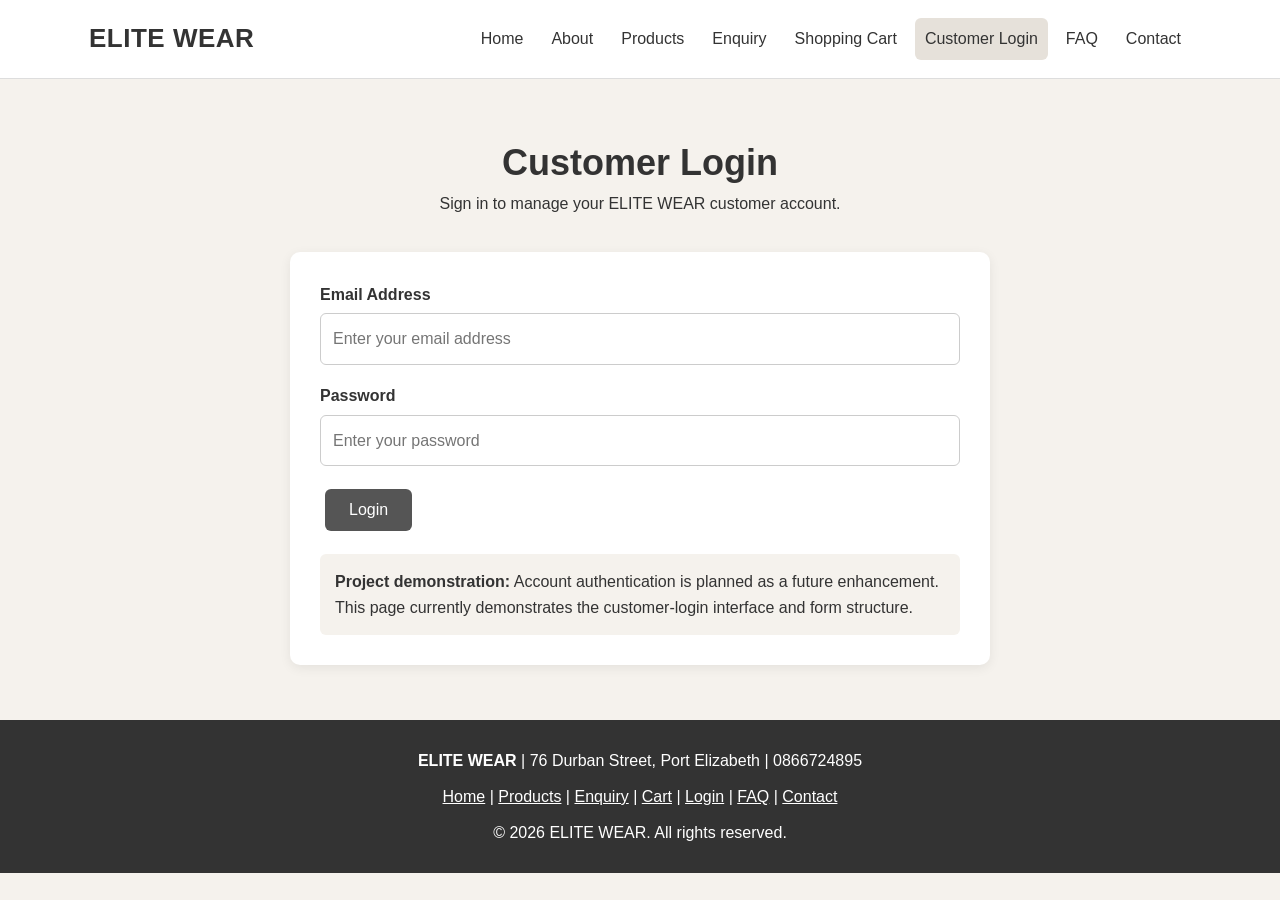
<file: Pages/login.html>
<!DOCTYPE html>
<!-- Customer login demonstration page for the ELITE WEAR coursework website. -->
<!-- The form checks input in the browser; it does not connect to a real account system. -->
<html lang="en">
<head>
    <meta charset="UTF-8">
    <link rel="preconnect" href="https://images.unsplash.com" crossorigin>
    <meta name="viewport" content="width=device-width, initial-scale=1.0">
    <meta name="description" content="Open the ELITE WEAR customer login page. This website project demonstrates the customer account interface for the fashion store.">
    <title>Customer Login | ELITE WEAR</title>
    <link rel="canonical" href="https://che-rae-lutho-baatjies.github.io/My-Website/Pages/login.html">
    <link rel="stylesheet" href="../css/style.css">
    <meta name="robots" content="noindex, follow">
    <meta name="googlebot" content="noindex, follow">
    <meta name="theme-color" content="#f4f0e8">
    <meta name="referrer" content="strict-origin-when-cross-origin">
    <meta property="og:url" content="https://che-rae-lutho-baatjies.github.io/My-Website/Pages/login.html">
    <meta property="og:type" content="website">
    <meta property="og:site_name" content="ELITE WEAR">
    <meta property="og:title" content="Customer Login | ELITE WEAR">
    <meta property="og:description" content="Open the ELITE WEAR customer login page. This website project demonstrates the customer account interface for the fashion store.">
    <meta property="og:image" content="https://images.unsplash.com/photo-1483985988355-763728e1935b?auto=format&amp;fit=crop&amp;w=1200&amp;q=85">
    <meta name="twitter:card" content="summary_large_image">
    <meta name="twitter:title" content="Customer Login | ELITE WEAR">
    <meta name="twitter:description" content="Open the ELITE WEAR customer login page. This website project demonstrates the customer account interface for the fashion store.">
    <meta name="twitter:image" content="https://images.unsplash.com/photo-1483985988355-763728e1935b?auto=format&amp;fit=crop&amp;w=1200&amp;q=85">
</head>
<body class="login-page">
    <a class="skip-link" href="#main-content">Skip to main content</a>
    <header class="site-header">
        <div class="navbar">
            <div class="logo">ELITE WEAR</div>
            <nav class="main-nav" aria-label="Main navigation">
                <a class="nav-link" href="../index.html">Home</a>
                <a class="nav-link" href="about.html">About</a>
                <a class="nav-link" href="products.html">Products</a>
                <a class="nav-link" href="enquiry.html">Enquiry</a>
                <a class="nav-link" href="cart.html">Shopping Cart</a>
                <a class="active nav-link" href="login.html" aria-current="page">Customer Login</a>
                <a class="nav-link" href="faq.html">FAQ</a>
                <a class="nav-link" href="contact.html">Contact</a>
            </nav>
        </div>
    </header>

    <main id="main-content" class="login-main">
        <section class="container">
            <div class="section-title">
                <h1>Customer Login</h1>
                <p>Sign in to manage your ELITE WEAR customer account.</p>
            </div>

            <form id="loginForm" class="form login-form" novalidate>
                <div class="form-group">
                    <label for="email">Email Address</label>
                    <input id="email" name="email" type="email" inputmode="email" autocomplete="email" placeholder="Enter your email address" required maxlength="120">
                </div>
                <div class="form-group">
                    <label for="password">Password</label>
                    <input id="password" name="password" type="password" autocomplete="current-password" placeholder="Enter your password" required minlength="6" maxlength="128">
                </div>
                <button class="btn submit-btn" type="submit">Login</button>
                <div id="loginResponse" class="form-response" aria-live="polite"></div>
                <p class="login-note"><strong>Project demonstration:</strong> Account authentication is planned as a future enhancement. This page currently demonstrates the customer-login interface and form structure.</p>
            </form>
        </section>
    </main>

    <footer class="site-footer">
        <p><strong>ELITE WEAR</strong> | 76 Durban Street, Port Elizabeth | 0866724895</p>
        <p class="footer-links"><a href="../index.html">Home</a> | <a href="products.html">Products</a> | <a href="enquiry.html">Enquiry</a> | <a href="cart.html">Cart</a> | <a href="login.html">Login</a> | <a href="faq.html">FAQ</a> | <a href="contact.html">Contact</a></p>
        <p>&copy; 2026 ELITE WEAR. All rights reserved.</p>
    </footer>
    <script src="../js/script.js"></script>
</body>
</html>
</file>
<file: css/style.css>
/* ELITE WEAR shared stylesheet for colours, typography, layout and reusable components. */
/* Responsive rules adapt the store pages to desktop, tablet and mobile screen sizes. */
/* =========================================================
   ELITE WEAR - EDITABLE CSS TEMPLATE
   =========================================================
   BASIC SYNTAX
   selector { property: value; }
   Edit values marked "CHANGE HERE" to customise the design.
   ========================================================= */

/* ===================== 1. GENERAL SETTINGS ===================== */
* { box-sizing: border-box; margin: 0; padding: 0; }
body { font-family: Arial, Helvetica, sans-serif; /* CHANGE HERE: web-safe font */ background: #f5f2ed; /* CHANGE HERE */ color: #333; line-height: 1.6; }
h1, h2, h3 { font-family: Arial, Helvetica, sans-serif; /* CHANGE HERE: heading font */ }
a { text-decoration: none; color: inherit; }
img { max-width: 100%; height: auto; display: block; /* Responsive image default */ }

/* ===================== 2. HEADER & NAVIGATION ===================== */
.site-header, header { background: #fff; border-bottom: 1px solid #ddd; position: sticky; top: 0; z-index: 10; }
.navbar { max-width: 1150px; margin: auto; padding: 18px 24px; display: flex; align-items: center; justify-content: space-between; }
.logo { font-family: Arial, Helvetica, sans-serif; font-size: 26px; font-weight: 700; letter-spacing: .5px; }
.main-nav, nav { display: flex; gap: 8px; align-items: center; }
.nav-link { padding: 8px 10px; border-radius: 6px; transition: .3s; }
.nav-link:hover, .nav-link.active { background: #e6e1da; }

/* ===================== 3. HOME / HERO ===================== */
.home-hero, .hero { min-height: 480px; display: flex; align-items: center; justify-content: center; text-align: center; padding: 60px 20px; background: linear-gradient(135deg, #eee9e2, #fff, #ddd8d1); }
.hero-content { max-width: 800px; }
.hero h1 { font-size: 58px; margin-bottom: 12px; }
.hero p { font-size: 20px; max-width: 700px; margin: 0 auto 18px; }
.hero-buttons { margin-top: 15px; }

/* ===================== 4. BUTTONS ===================== */
.btn { display: inline-block; background: #555; color: #fff; padding: 12px 24px; border-radius: 6px; margin: 5px; border: none; cursor: pointer; font-size: 16px; transition: .3s; }
.btn:hover { background: #333; transform: translateY(-2px); }
.btn.light { background: #d9d3ca; color: #333; }

/* ===================== 5. SECTIONS ===================== */
.container { max-width: 1100px; margin: auto; padding: 55px 24px; }
.section-title { text-align: center; margin-bottom: 35px; }
.section-title h1, .section-title h2 { font-size: 36px; }

/* ===================== 6. CARDS ===================== */
.cards, .faq-grid { display: grid; grid-template-columns: repeat(3, 1fr); gap: 22px; }
.card { background: #fff; padding: 25px; border-radius: 10px; box-shadow: 0 3px 12px #00000012; text-align: center; transition: .3s; }
.card:hover { transform: translateY(-5px); }
.card h2, .card h3 { margin-bottom: 10px; }
.icon { font-size: 42px; margin-bottom: 10px; }
.category-card, .benefit-card, .contact-card, .process-card, .faq-card { min-height: 180px; }

/* ===================== 7. PRODUCTS ===================== */
.product-grid { display: grid; grid-template-columns: repeat(2, 1fr); gap: 24px; }
.product, .product-card { background: #fff; border-radius: 10px; overflow: hidden; box-shadow: 0 3px 12px #00000012; transition: .3s; }
.product:hover, .product-card:hover { transform: translateY(-5px); }
.product-img { height: 180px; background: #ded9d2; display: flex; align-items: center; justify-content: center; font-size: 60px; }
.product-img img { width: 100%; height: 100%; object-fit: cover; }
.product-info { padding: 22px; }
.product-info h2, .product-info h3 { margin-bottom: 8px; }
.price { font-weight: bold; font-size: 18px; margin-top: 10px; }

/* ===================== 8. ABOUT ===================== */
.about-section, .about-content { width: 100%; }
.about-box { background: #fff; padding: 35px; border-radius: 10px; box-shadow: 0 3px 12px #00000012; }
.about-box h2, .about-box h3 { margin: 20px 0 8px; }
.about-box h2:first-child, .about-box h3:first-child { margin-top: 0; }
.info-list { margin: 10px 0 0 20px; }
.info-list li { margin: 8px 0; }

/* ===================== 9. FORMS ===================== */
.form, .enquiry-form, .login-form { max-width: 700px; margin: auto; background: #fff; padding: 30px; border-radius: 10px; box-shadow: 0 3px 12px #00000012; }
.form-group { margin-bottom: 18px; }
label { display: block; margin-bottom: 6px; font-weight: bold; }
input, textarea, select { width: 100%; padding: 12px; border: 1px solid #ccc; border-radius: 6px; font: inherit; }
input:focus, textarea:focus, select:focus { outline: 2px solid #999; border-color: #777; }
textarea { min-height: 140px; resize: vertical; }
.form-response, #response { margin-top: 15px; font-weight: bold; }
.submit-btn { width: auto; }
.login-note, .cart-note { margin-top: 18px; padding: 15px; background: #f5f2ed; border-radius: 6px; }

/* ===================== 10. CART & FAQ ===================== */
.cart-box { max-width: 850px; margin: auto; }
.cart-item { display: flex; justify-content: space-between; gap: 20px; padding: 18px 0; border-bottom: 1px solid #ddd; }
.faq-card { text-align: left; }

/* ===================== 11. CONTACT ===================== */
.contact-cards { grid-template-columns: repeat(3, 1fr); }
.contact-card { min-height: 240px; }
.enquiry-btn { margin-top: 12px; }
.contact-box { max-width: 900px; margin: auto; }

/* ===================== 12. FOOTER ===================== */
.site-footer, footer { background: #333; color: #fff; padding: 28px 20px; text-align: center; }
.footer-links { margin: 10px 0; }
.footer-links a { text-decoration: underline; transition: .3s; }
.footer-links a:hover { opacity: .7; }

/* ===================== 13. RESPONSIVE DESIGN ===================== */
@media (max-width: 800px) {
    .navbar { flex-direction: column; gap: 12px; }
    .main-nav, nav { flex-wrap: wrap; justify-content: center; gap: 5px; }
    .hero h1 { font-size: 40px; }
    .cards, .product-grid, .contact-cards, .faq-grid { grid-template-columns: 1fr; }
    .container { padding: 40px 18px; }
    .about-box, .form { padding: 22px; }
    .product-img { height: 220px; }
}

@media (max-width: 500px) {
    .logo { font-size: 22px; }
    .nav-link { font-size: 14px; padding: 6px 8px; }
    .hero { min-height: 420px; padding: 40px 15px; }
    .hero h1 { font-size: 34px; }
    .hero p { font-size: 17px; }
    .section-title h1, .section-title h2 { font-size: 28px; }
    .cart-item { flex-direction: column; }
    .product-img { height: 180px; }
    .product-img img { object-fit: contain; }
}

/* ===================== 14. ACCESSIBILITY & PART 3 INTERACTIONS ===================== */
a:focus-visible, button:focus-visible, input:focus-visible,
textarea:focus-visible, select:focus-visible {
    outline: 3px solid #7a5b3d;
    outline-offset: 3px;
}
button:disabled { opacity: .6; cursor: not-allowed; }
.form-response { padding-top: 4px; }
.form-response:empty { display: none; }
.cart-actions { display: flex; flex-wrap: wrap; gap: 8px; margin-top: 18px; }
.cart-item { align-items: center; }
.cart-item h2 { font-size: 20px; }
.cart-quantity { display: flex; align-items: center; gap: 8px; flex-wrap: wrap; }
.cart-quantity button { min-width: 36px; min-height: 36px; }
.empty-cart { padding: 24px 0; text-align: center; }
.skip-link {
    position: absolute; left: 12px; top: -60px; z-index: 100;
    background: #fff; color: #222; padding: 10px 14px; border: 2px solid #333;
}
.skip-link:focus { top: 12px; }
@media (prefers-reduced-motion: reduce) {
    *, *::before, *::after {
        scroll-behavior: auto !important;
        animation-duration: .01ms !important;
        animation-iteration-count: 1 !important;
        transition-duration: .01ms !important;
    }
}

/* ===================== 15. FASHION PHOTOGRAPHY ===================== */
.home-hero {
    background: linear-gradient(90deg, rgba(20,16,17,.78), rgba(20,16,17,.30)),
        url("https://images.unsplash.com/photo-1483985988355-763728e1935b?auto=format&fit=crop&w=1800&q=90") center 38% / cover no-repeat;
    color: #fff;
}
.home-hero .hero-content { background: rgba(0,0,0,.12); padding: 28px; border-radius: 12px; }
.category-image { width: 100%; height: 230px; object-fit: cover; border-radius: 7px; margin-bottom: 16px; }
.category-card { padding: 14px 14px 22px; }
.product-img { height: 270px; overflow: hidden; background: #eee8e3; }
.product-img img { width: 100%; height: 100%; object-fit: cover; transition: transform .45s ease; }
.product-card:hover .product-img img { transform: scale(1.05); }
@media (max-width: 800px) { .category-image { height: 260px; } .product-img { height: 250px; } }
@media (max-width: 500px) { .category-image { height: 220px; } .product-img { height: 220px; } }


/* JavaScript validation feedback */
.field-error {
    display: block;
    color: #b42318;
    font-size: 14px;
    margin-top: 6px;
}
input[aria-invalid="true"],
textarea[aria-invalid="true"],
select[aria-invalid="true"] {
    border: 2px solid #b42318;
}
.form-response {
    margin-top: 16px;
    line-height: 1.5;
}

/* ===================== STORE LOCATION MAP ===================== */
.location-section {
    display: grid;
    grid-template-columns: minmax(250px, .8fr) minmax(0, 1.5fr);
    gap: 24px;
    align-items: stretch;
    margin: 10px auto 38px;
    padding: 24px;
    background: #fff;
    border-radius: 12px;
    box-shadow: 0 3px 12px #00000012;
}
.location-details {
    align-self: center;
}
.location-details h2 {
    margin-bottom: 12px;
}
.location-details p {
    margin-bottom: 12px;
}
.map-frame {
    min-height: 340px;
    overflow: hidden;
    border-radius: 9px;
    background: #eee8e3;
}
.map-frame iframe {
    display: block;
    width: 100%;
    height: 100%;
    min-height: 340px;
    border: 0;
}
@media (max-width: 800px) {
    .location-section {
        grid-template-columns: 1fr;
        padding: 18px;
    }
    .map-frame,
    .map-frame iframe {
        min-height: 300px;
    }
}


/* ===================== PART 4: JAVASCRIPT ENHANCEMENTS ===================== */
.product-tools {
    display: grid;
    grid-template-columns: minmax(220px, 2fr) minmax(180px, 1fr);
    gap: 16px;
    align-items: end;
    margin: 0 0 24px;
    padding: 20px;
    background: #fff;
    border-radius: 10px;
    box-shadow: 0 3px 12px #00000012;
}
.product-count { grid-column: 1 / -1; font-weight: 600; margin: 0; }
.product-card[hidden] { display: none !important; }
.gallery-trigger { display: block; width: 100%; height: 100%; padding: 0; border: 0; background: transparent; cursor: zoom-in; }
.gallery-trigger img { width: 100%; height: 100%; object-fit: cover; }
.gallery-trigger:focus-visible { outline: 4px solid #7a5b3d; outline-offset: -4px; }
.lightbox-dialog {
    width: min(900px, calc(100% - 32px));
    max-width: none;
    max-height: 90vh;
    margin: auto;
    padding: 0;
    border: 0;
    border-radius: 12px;
    background: #fff;
    color: #333;
    box-shadow: 0 18px 60px #00000055;
}
.lightbox-dialog::backdrop { background: rgba(0, 0, 0, .82); }
.lightbox-content { position: relative; padding: 18px; text-align: center; }
.lightbox-content img { display: block; max-width: 100%; max-height: 75vh; width: auto; height: auto; margin: auto; object-fit: contain; }
.lightbox-content p { padding: 12px 36px 2px; font-weight: 700; }
.lightbox-close {
    position: absolute; top: 8px; right: 10px; z-index: 1;
    width: 42px; height: 42px; border: 0; border-radius: 50%;
    background: #333; color: #fff; font-size: 28px; cursor: pointer;
}
.faq-toggle {
    display: flex; width: 100%; align-items: center; justify-content: space-between;
    gap: 16px; border: 0; padding: 0; background: transparent; color: inherit;
    text-align: left; font: inherit; font-size: 20px; font-weight: 700; cursor: pointer;
}
.faq-toggle::after { content: "+"; font-size: 26px; line-height: 1; }
.faq-toggle[aria-expanded="true"]::after { content: "−"; }
.faq-answer { padding-top: 12px; animation: answer-reveal .22s ease-out; }
.faq-card.is-open { border: 1px solid #d9d3ca; }
@keyframes answer-reveal {
    from { opacity: 0; transform: translateY(-5px); }
    to { opacity: 1; transform: translateY(0); }
}
.product-card, .faq-card, .product-tools { animation: content-appear .35s ease both; }
@keyframes content-appear {
    from { opacity: 0; transform: translateY(10px); }
    to { opacity: 1; transform: translateY(0); }
}
.btn, .nav-link, .card, .product-card { transition: transform .25s ease, box-shadow .25s ease, background-color .25s ease; }
@media (max-width: 600px) {
    .product-tools { grid-template-columns: 1fr; }
    .product-count { grid-column: auto; }
    .lightbox-content { padding: 48px 10px 12px; }
}
@media (prefers-reduced-motion: reduce) {
    .product-card, .faq-card, .product-tools, .faq-answer { animation: none !important; }
}


/* Form validation feedback */
.field-error {
    display: block;
    margin-top: 6px;
    color: #a32626;
    font-size: 0.9rem;
    line-height: 1.4;
}
input[aria-invalid="true"],
textarea[aria-invalid="true"],
select[aria-invalid="true"] {
    border-color: #a32626;
    outline-color: #a32626;
}
.form-response {
    line-height: 1.5;
}
</file>
